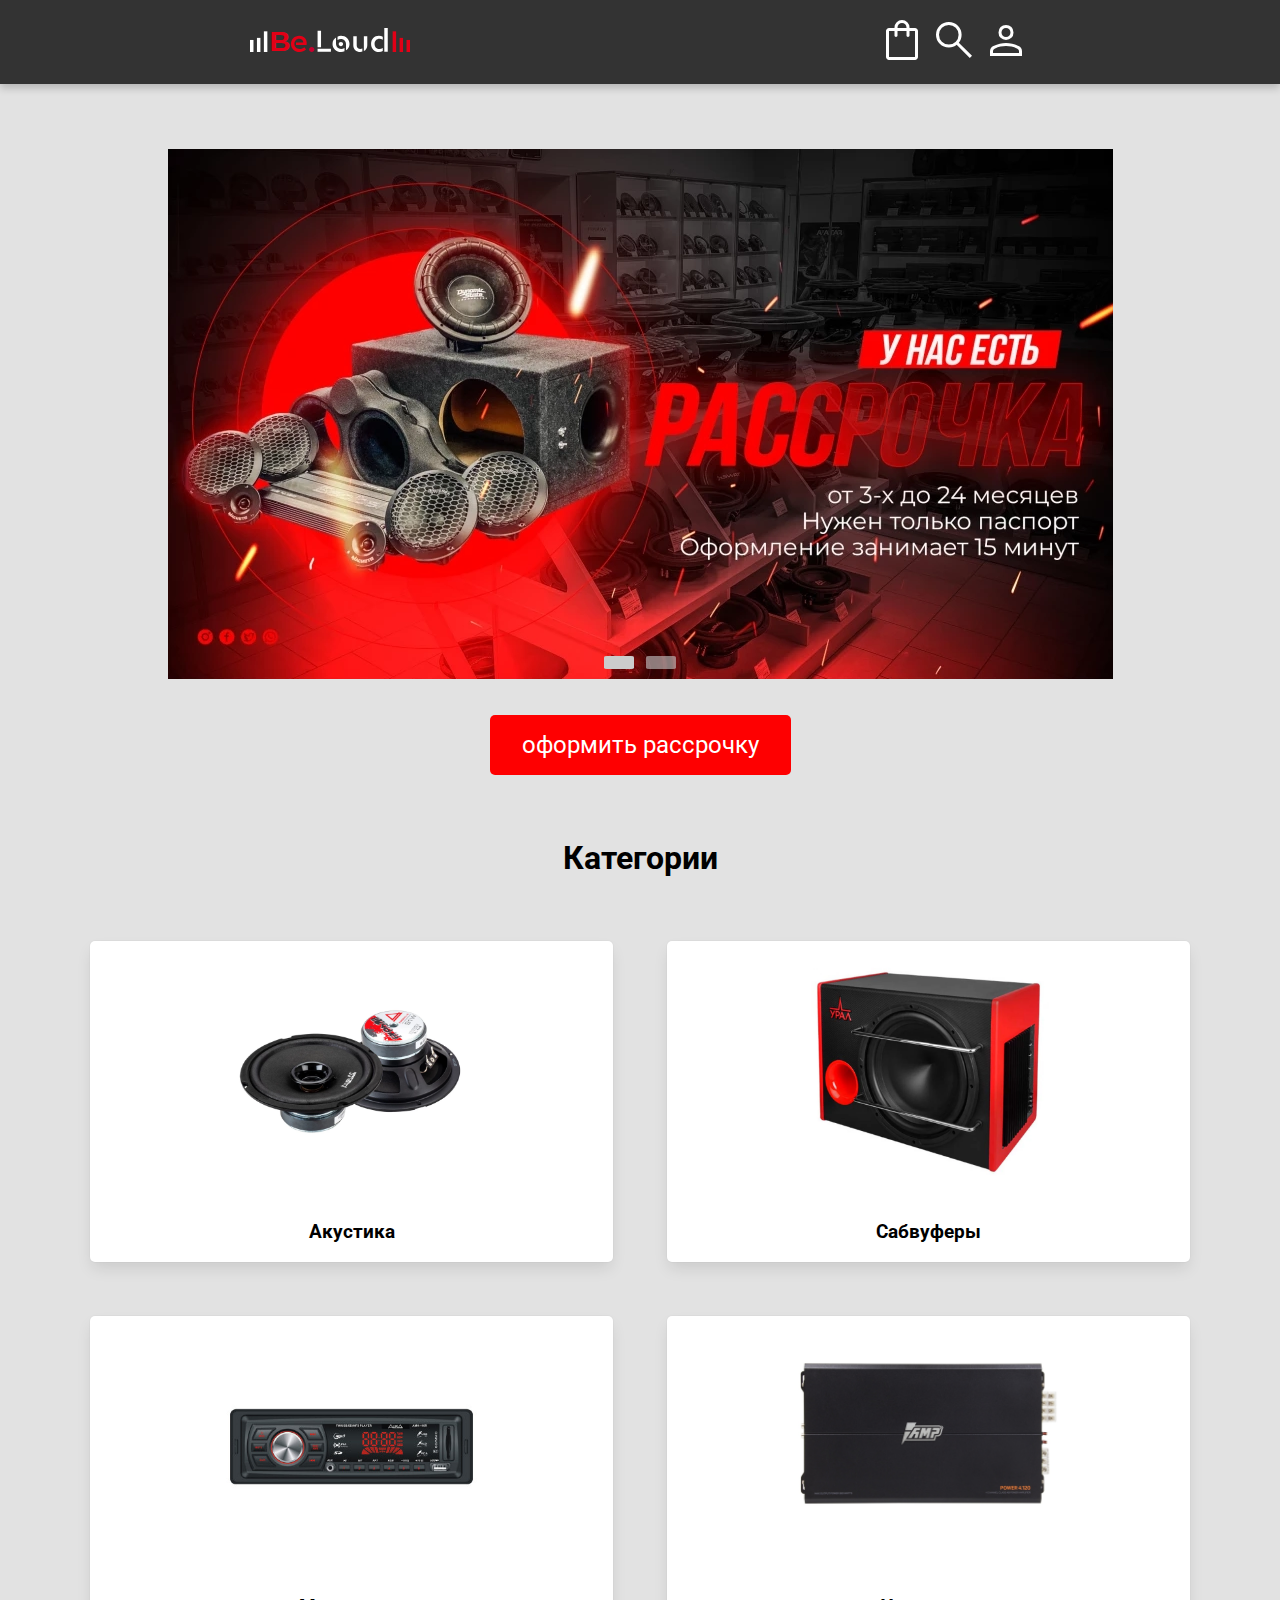
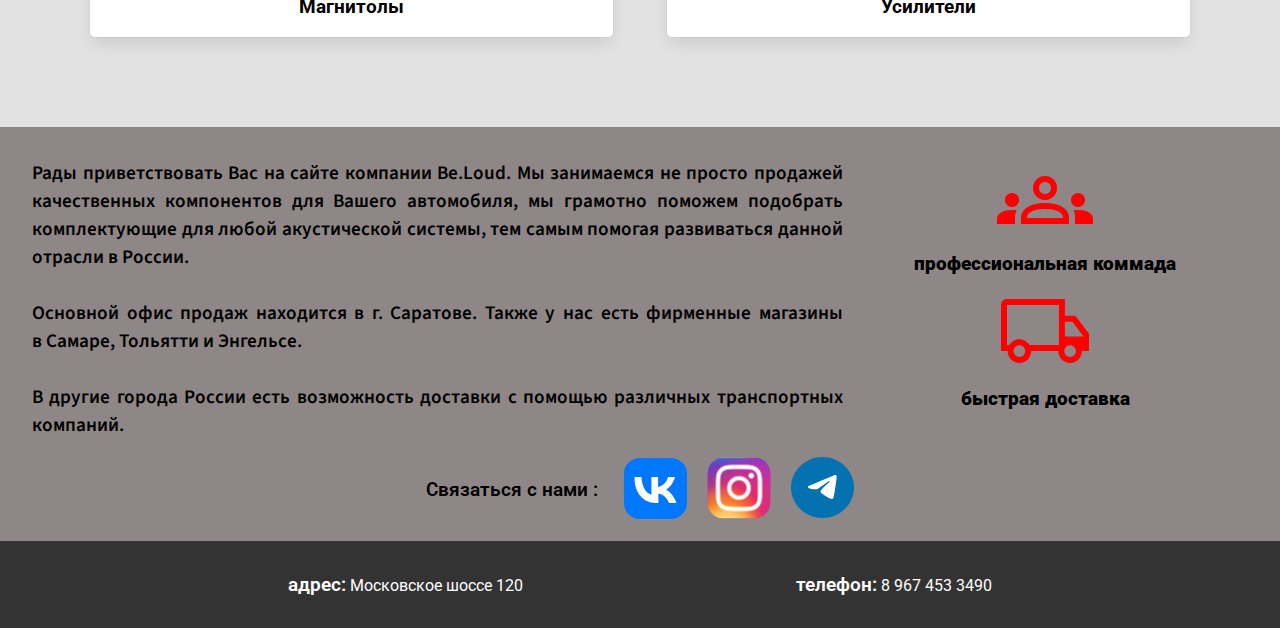
<file: index.html>
<!DOCTYPE html>
<html>
  <head>
    <title>Be.Loud</title>
    <meta name="viewport" content="width=device-width, initial-scale=1.0" />
    <link rel="preconnect" href="https://fonts.googleapis.com" />
    <link rel="preconnect" href="https://fonts.gstatic.com" crossorigin />
    <link href="https://fonts.googleapis.com/css2?family=Source+Sans+Pro&display=swap" rel="stylesheet">
    <link
      href="https://fonts.googleapis.com/css?family=Roboto&display=swap"
      rel="stylesheet"
    />

    <link rel="stylesheet" href="style.css" />
    <link rel="stylesheet" href="slider/slider.css" />
  </head>
  <body>
    <header>
      <a href="#"><img id="logo-pic" src="icons/stolen.svg" alt="" /></a>
      <nav>
        <ul>
          <li>
            <a href="#"><img class="ui" src="icons/cart icon.svg" alt="" /></a>
          </li>
          <li>
            <a href="#"
              ><img class="ui" src="icons/search icon.svg" alt=""
            /></a>
          </li>
          <li>
            <a href="pages/auth/auth.html"
              ><img class="ui" src="icons/user icon.svg" alt=""
            /></a>
          </li>
        </ul>
      </nav>
    </header>

    <main>
      <script src="slider/slider.js"></script>
      <section class="hero">
        <div class="slider-container">
          <img
            class="slider-img active"
            src="images/banner1-945x532.webp"
            alt="Image 1"
          />
          <img
            class="slider-img"
            src="images/banner2-945x532.webp"
            alt="Image 2"
          />

          <div class="slider-nav">
            <button class="slider-dot active" onclick="changeSlide(0)"></button>
            <button class="slider-dot" onclick="changeSlide(1)"></button>
          </div>
        </div>
        <a href="pages/auth/auth.html" class="cta-button">оформить рассрочку</a>
      </section>
      <h2 id="featured-products-header">Категории</h2>
      <section class="catalog">
        <a href="pages/audiosys.html">
          <div class="category1">
            <img src="images/product_391_0-800x800.webp" alt="" />
            <h3>Акустика</h3>
          </div>
        </a>
        <a href="pages/subwoofer.html">
          <div class="category6">
            <img src="images/product_3905_0-800x800.webp" alt="" />
            <h3>Сабвуферы</h3>
          </div>
        </a>
        <a href="pages/mafony.html">
          <div class="category2">
            <img src="images/product_2579_0-400x400.jpg" alt="" />
            <h3>Магнитолы</h3>
          </div>
        </a>
        <a href="pages/boosters.html">
          <div class="category3">
            <img src="images/lOe2Lt9OHec.jpg" alt="" />
            <h3>Усилители</h3>
          </div>
        </a>
      </section>
      <div class="article">
        <p id="about-company">
          Рады приветствовать Вас на&nbsp;сайте компании Be.Loud.
          Мы&nbsp;занимаемся не&nbsp;просто продажей качественных компонентов
          для Вашего автомобиля, мы&nbsp;грамотно поможем подобрать
          комплектующие для любой акустической системы, тем самым помогая
          развиваться данной отрасли в&nbsp;России.<br />
          <br />
          Основной офис продаж находится в&nbsp;г. Саратове. Также у&nbsp;нас
          есть фирменные магазины в&nbsp;Самаре, Тольятти и&nbsp;Энгельсе.<br />
          <br />
          В&nbsp;другие города России есть возможность доставки с&nbsp;помощью
          различных транспортных компаний.
        </p>
        <div class="icon-container">
          <img src="icons/big_team.svg" alt="" />
          <p><strong>профессиональная коммада</strong></p>
          <img src="icons/shipping.svg" alt="" />
          <p><strong>быстрая доставка</strong></p>
        </div>
      </div>
      <div class="links">
        <h3>Связаться с нами :</h3>
        <div class="link-container">
          <a href="#"><img src="icons/vk.svg" alt="" /></a>
          <a href="#"><img src="icons/ig.svg" alt="" /></a>
          <a href="#"><img src="icons/tg.svg" alt="" /></a>
        </div>
      </div>
    </main>

    <footer>
      <p><span class="important">адрес:</span> Московское шоссе 120</p>
      <p><span class="important">телефон:</span> 8 967 453 3490</p>
    </footer>
  </body>
</html>
</file>
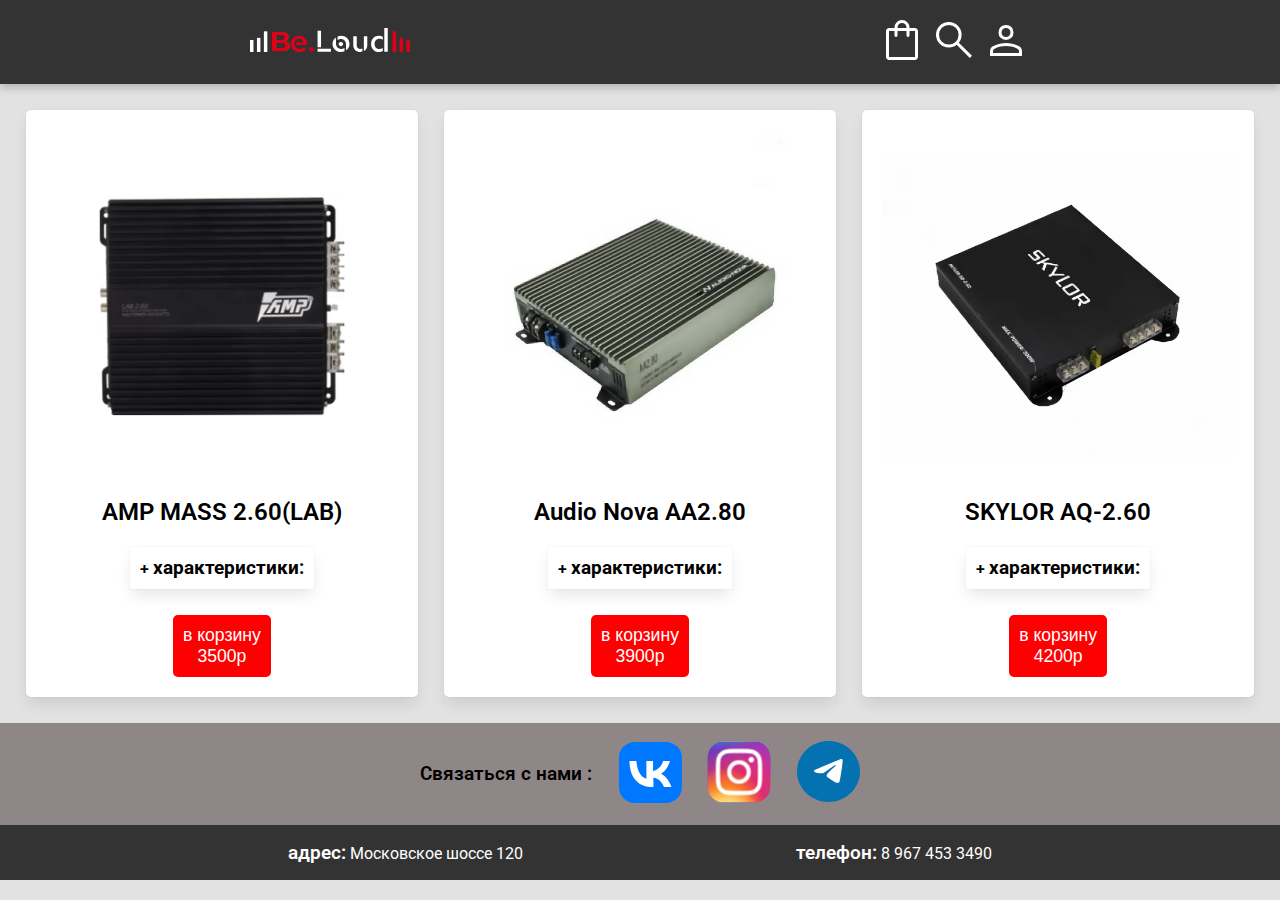
<file: pages/boosters.html>
<!DOCTYPE html>
<html lang="en">
  <head>
    <meta charset="UTF-8" />
    <meta http-equiv="X-UA-Compatible" content="IE=edge" />
    <meta name="viewport" content="width=device-width, initial-scale=1.0" />
    <link
      href="https://fonts.googleapis.com/css?family=Roboto&display=swap"
      rel="stylesheet"
    />
    <link rel="stylesheet" href="../catalog.css" />
    <link rel="stylesheet" href="../style.css" />
    <title>Усилители</title>
  </head>

  <body>
    <header>
      <a href="../index.html"
        ><img id="logo-pic" src="../icons/stolen.svg" alt=""
      /></a>
      <nav>
        <ul>
          <li>
            <a href="#"
              ><img class="ui" src="../icons/cart icon.svg" alt=""
            /></a>
          </li>
          <li>
            <a href="#"
              ><img class="ui" src="../icons/search icon.svg" alt=""
            /></a>
          </li>
          <li>
            <a href="../auth/auth.html"
              ><img class="ui" src="../icons/user icon.svg" alt=""
            /></a>
          </li>
        </ul>
      </nav>
    </header>

    <main>
      <div class="all-products">
        <div class="individual-card">
          <img src="../images/catalog/mass6-20.webp" alt="" />
          <div class="specs">
            <h2>AMP MASS 2.60(LAB)</h2>
            <details>
              <summary>
                <h3>характеристики:</h3>
              </summary>
              <ul>
                <li><strong>Производитель:</strong> AMP Group</li>
                <li><strong>RMS:</strong> 100</li>
                <li><strong>Класс:</strong> АВ</li>
                <li><strong>Кол-во каналов:</strong> 2</li>
              </ul>
            </details>
            <a href="#"
              ><button>
                <br />
                3500p
              </button></a
            >
          </div>
        </div>

        <div class="individual-card">
          <img src="../images/catalog/an-aa2-80.webp" alt="" />
          <div class="specs">
            <h2>Audio Nova AA2.80</h2>
            <details>
              <summary>
                <h3>характеристики:</h3>
              </summary>
              <ul>
                <li><strong>Производитель:</strong> Audio Nova</li>
                <li><strong>RMS:</strong> 80</li>
                <li><strong>Класс:</strong> АВ</li>
                <li><strong>Кол-во каналов:</strong> 2</li>
              </ul>
            </details>
            <a href="#"
              ><button>
                <br />
                3900p
              </button></a
            >
          </div>
        </div>

        <div class="individual-card">
          <img src="../images/catalog/skylor-aq-260.webp" alt="" />
          <div class="specs">
            <h2>SKYLOR AQ-2.60</h2>
            <details>
              <summary>
                <h3>характеристики:</h3>
              </summary>
              <ul>
                <li><strong>Производитель:</strong> SKYLOR</li>
                <li><strong>RMS:</strong> 100</li>
                <li><strong>Класс:</strong> АВ</li>
                <li><strong>Кол-во каналов:</strong> 2</li>
              </ul>
            </details>
            <a href="#"
              ><button>
                <br />
                4200p
              </button></a
            >
          </div>
        </div>
      </div>

      <div class="links">
        <h3>Связаться с нами :</h3>
        <a href="#"><img src="../icons/vk.svg" alt="" /></a>
        <a href="#"><img src="../icons/ig.svg" alt="" /></a>
        <a href="#"><img src="../icons/tg.svg" alt="" /></a>
      </div>
    </main>

    <footer>
      <p><span class="important">адрес:</span> Московское шоссе 120</p>
      <p><span class="important">телефон:</span> 8 967 453 3490</p>
    </footer>
  </body>
</html>
</file>
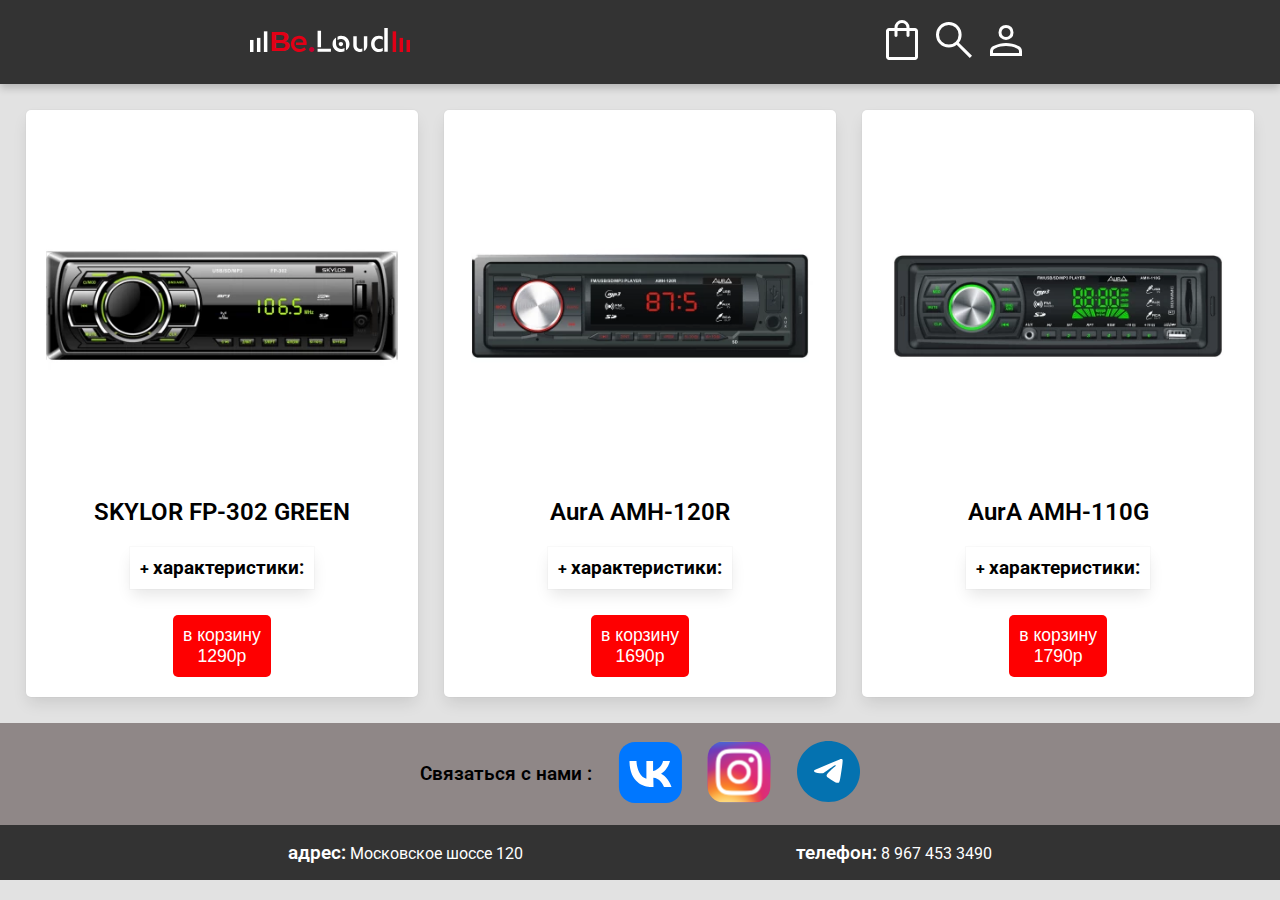
<file: pages/mafony.html>
<!DOCTYPE html>
<html lang="en">
  <head>
    <meta charset="UTF-8" />
    <meta http-equiv="X-UA-Compatible" content="IE=edge" />
    <meta name="viewport" content="width=device-width, initial-scale=1.0" />
    <link
      href="https://fonts.googleapis.com/css?family=Roboto&display=swap"
      rel="stylesheet"
    />
    <link rel="stylesheet" href="../style.css" />
    <link rel="stylesheet" href="../catalog.css" />
    <title>Магнитолы</title>
  </head>
  <body>
    <header>
      <a href="../index.html"
        ><img id="logo-pic" src="../icons/stolen.svg" alt=""
      /></a>
      <nav>
        <ul>
          <li>
            <a href="#"
              ><img class="ui" src="../icons/cart icon.svg" alt=""
            /></a>
          </li>
          <li>
            <a href="#"
              ><img class="ui" src="../icons/search icon.svg" alt=""
            /></a>
          </li>
          <li>
            <a href="../auth/auth.html"
              ><img class="ui" src="../icons/user icon.svg" alt=""
            /></a>
          </li>
        </ul>
      </nav>
    </header>

    <main>
      <div class="all-products">
        <div class="individual-card">
          <img src="../images/catalog/skylor-fp302.webp" alt="" />
          <div class="specs">
            <h2>SKYLOR FP-302 GREEN</h2>
            <details>
              <summary>
                <h3>характеристики:</h3>
              </summary>
              <ul>
                <li><strong>Производитель:</strong> SKYLOR</li>
                <li><strong>Типоразмер:</strong> 1din</li>
                <li>
                  <strong>Описание: </strong> USB/SD-проигрыватель с FM-радио
                  предназначен для воспроизведения мультимедиа.
                </li>
              </ul>
            </details>
            <a href="#">
              <button>
                <br />
                1290p
              </button>
            </a>
          </div>
        </div>

        <div class="individual-card">
          <img src="../images/catalog/AurA AMH-120R.webp" alt="" />
          <div class="specs">
            <h2>AurA AMH-120R</h2>
            <details>
              <summary>
                <h3>характеристики:</h3>
              </summary>
              <ul>
                <li><strong>Производитель:</strong> AurA</li>
                <li><strong>Типоразмер:</strong> 1 din</li>
                <li><strong>Кол-во RCA:</strong> 1</li>
                <li><strong>Габариты упаковки:</strong> 21/14/8</li>
                <li>
                  <strong>Описание: </strong> USB/SD-проигрыватель с FM-радио
                  предназначен для воспроизведения мультимедиа.
                </li>
              </ul>
            </details>
            <a href="#"
              ><button>
                <br />
                1690p
              </button></a
            >
          </div>
        </div>

        <div class="individual-card">
          <img src="../images/catalog/amh110g.webp" alt="" />
          <div class="specs">
            <h2>AurA AMH-110G</h2>
            <details>
              <summary>
                <h3>характеристики:</h3>
              </summary>
              <ul>
                <li><strong>Производитель:</strong> AurA</li>
                <li><strong>Габариты упаковки:</strong> 21/14/8</li>
                <li><strong>Кол-во RCA:</strong> 1</li>
                <li><strong>Типоразмер:</strong> 1 din</li>
                <li>
                  <strong>Описание: </strong> USB/SD-проигрыватель с FM-радио
                  предназначен для воспроизведения мультимедиа.
                </li>
              </ul>
            </details>
            <a href="#"><button><br> 1790p</button></a>
          </div>
        </div>
      </div>

      <div class="links">
        <h3>Связаться с нами :</h3>
        <a href="#"><img src="../icons/vk.svg" alt="" /></a>
        <a href="#"><img src="../icons/ig.svg" alt="" /></a>
        <a href="#"><img src="../icons/tg.svg" alt="" /></a>
      </div>
    </main>

    <footer>
      <p><span class="important">адрес:</span> Московское шоссе 120</p>
      <p><span class="important">телефон:</span> 8 967 453 3490</p>
    </footer>
  </body>
</html>
</file>
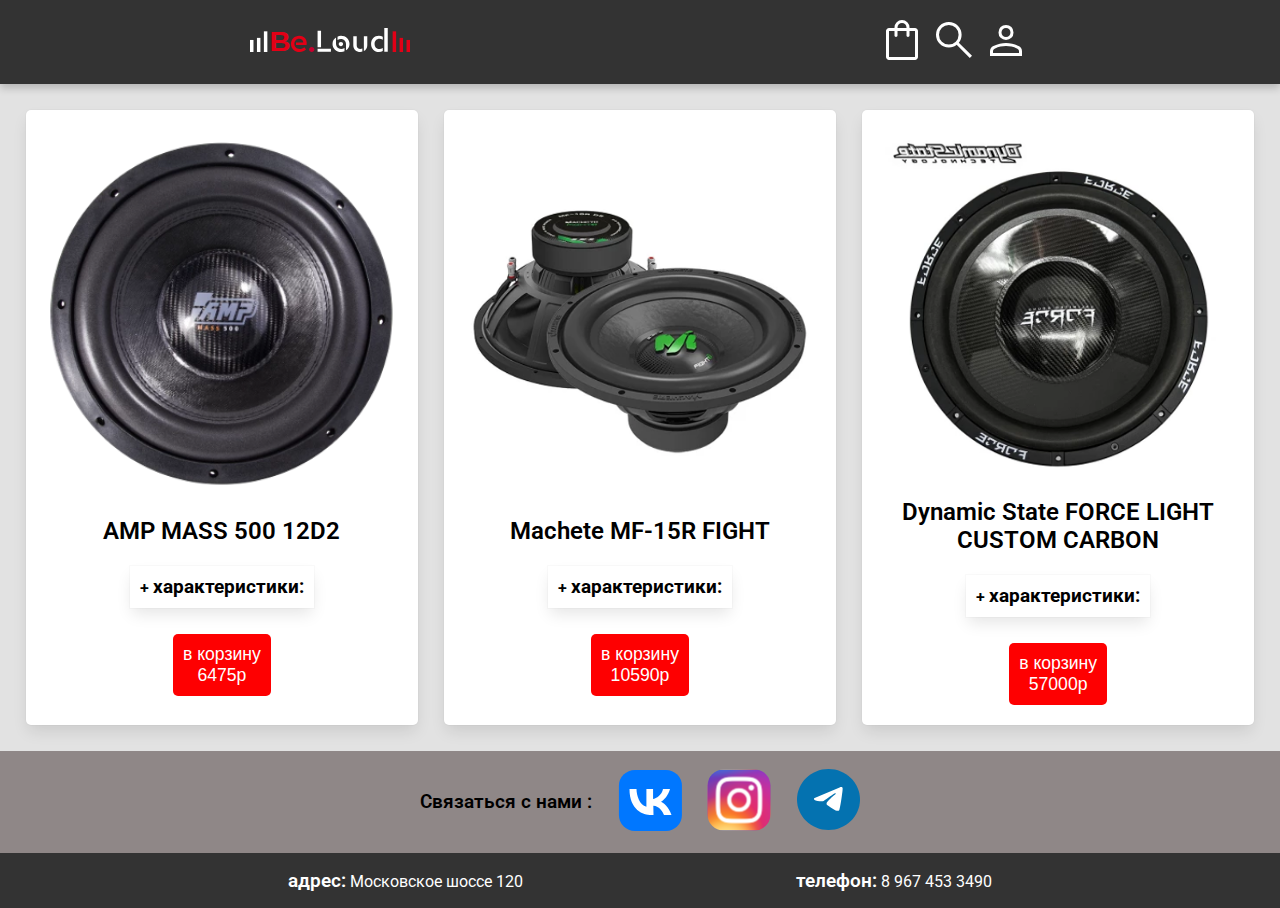
<file: pages/subwoofer.html>
<!DOCTYPE html>
<html lang="en">
  <head>
    <meta charset="UTF-8" />
    <meta http-equiv="X-UA-Compatible" content="IE=edge" />
    <meta name="viewport" content="width=device-width, initial-scale=1.0" />
    <link
      href="https://fonts.googleapis.com/css?family=Roboto&display=swap"
      rel="stylesheet"
    />
    <link rel="stylesheet" href="../style.css" />
    <link rel="stylesheet" href="../catalog.css" />
    <title>Сабфуверы</title>
  </head>
  <body>
    <header>
      <a href="../index.html"
        ><img id="logo-pic" src="../icons/stolen.svg" alt=""
      /></a>
      <nav>
        <ul>
          <li>
            <a href="#"
              ><img class="ui" src="../icons/cart icon.svg" alt=""
            /></a>
          </li>
          <li>
            <a href="#"
              ><img class="ui" src="../icons/search icon.svg" alt=""
            /></a>
          </li>
          <li>
            <a href="../auth/auth.html"
              ><img class="ui" src="../icons/user icon.svg" alt=""
            /></a>
          </li>
        </ul>
      </nav>
    </header>
    <main>
      <div class="all-products">
        <div class="individual-card">
          <img src="../images/catalog/amp mass.png" alt="" />
          <div class="specs">
            <h2>AMP MASS 500 12D2</h2>
            <details>
              <summary><h3>характеристики:</h3></summary>
              <ul>
                <li><strong>Производитель:</strong> AMP</li>
                <li><strong>RMS:</strong> 500</li>
                <li><strong>Диаметр катушки:</strong> 3</li>
                <li><strong>Материал магнита:</strong> феррит</li>
                <li><strong>Сопротивление:</strong> 2+2</li>
                <li><strong>Типоразмер:</strong> 12</li>
              </ul>
            </details>
            <a href="#"
              ><button>
                <br />
                6475р
              </button></a
            >
          </div>
        </div>

        <div class="individual-card">
          <img src="../images/catalog/machete.png" alt="" />
          <div class="specs">
            <h2>Machete MF-15R FIGHT</h2>
            <details>
              <summary><h3>характеристики:</h3></summary>
              <ul>
                <li><strong>Производитель:</strong> Alphard Group, LLC</li>
                <li><strong>RMS:</strong> 1200</li>
                <li><strong>Диаметр катушки:</strong> 3</li>
                <li><strong>Материал магнита:</strong> феррит</li>
                <li><strong>Сопротивление:</strong> 2+2</li>
                <li><strong>Типоразмер:</strong> 15</li>
              </ul>
            </details>
            <a href="#"
              ><button>
                <br />
                10590р
              </button></a
            >
          </div>
        </div>

        <div class="individual-card">
          <img src="../images/catalog/dscusctom.png" alt="" />
          <div class="specs">
            <h2>Dynamic State FORCE LIGHT CUSTOM CARBON</h2>
            <details>
              <summary><h3>характеристики:</h3></summary>
              <ul>
                <li><strong>Производитель:</strong> Dynamic state</li>
                <li><strong>RMS:</strong> 2500</li>
                <li><strong>Материал магнита:</strong> феррит</li>
                <li><strong>Сопротивление:</strong> 1+1</li>
                <li><strong>Типоразмер:</strong> 18</li>
              </ul>
            </details>
            <a href="#"
              ><button>
                <br />
                57000р
              </button></a
            >
          </div>
        </div>
      </div>

      <div class="links">
        <h3>Связаться с нами :</h3>
        <a href="#"><img src="../icons/vk.svg" alt="" /></a>
        <a href="#"><img src="../icons/ig.svg" alt="" /></a>
        <a href="#"><img src="../icons/tg.svg" alt="" /></a>
      </div>
    </main>
    <footer>
      <p><span class="important">адрес:</span> Московское шоссе 120</p>
      <p><span class="important">телефон:</span> 8 967 453 3490</p>
    </footer>
  </body>
</html>
</file>
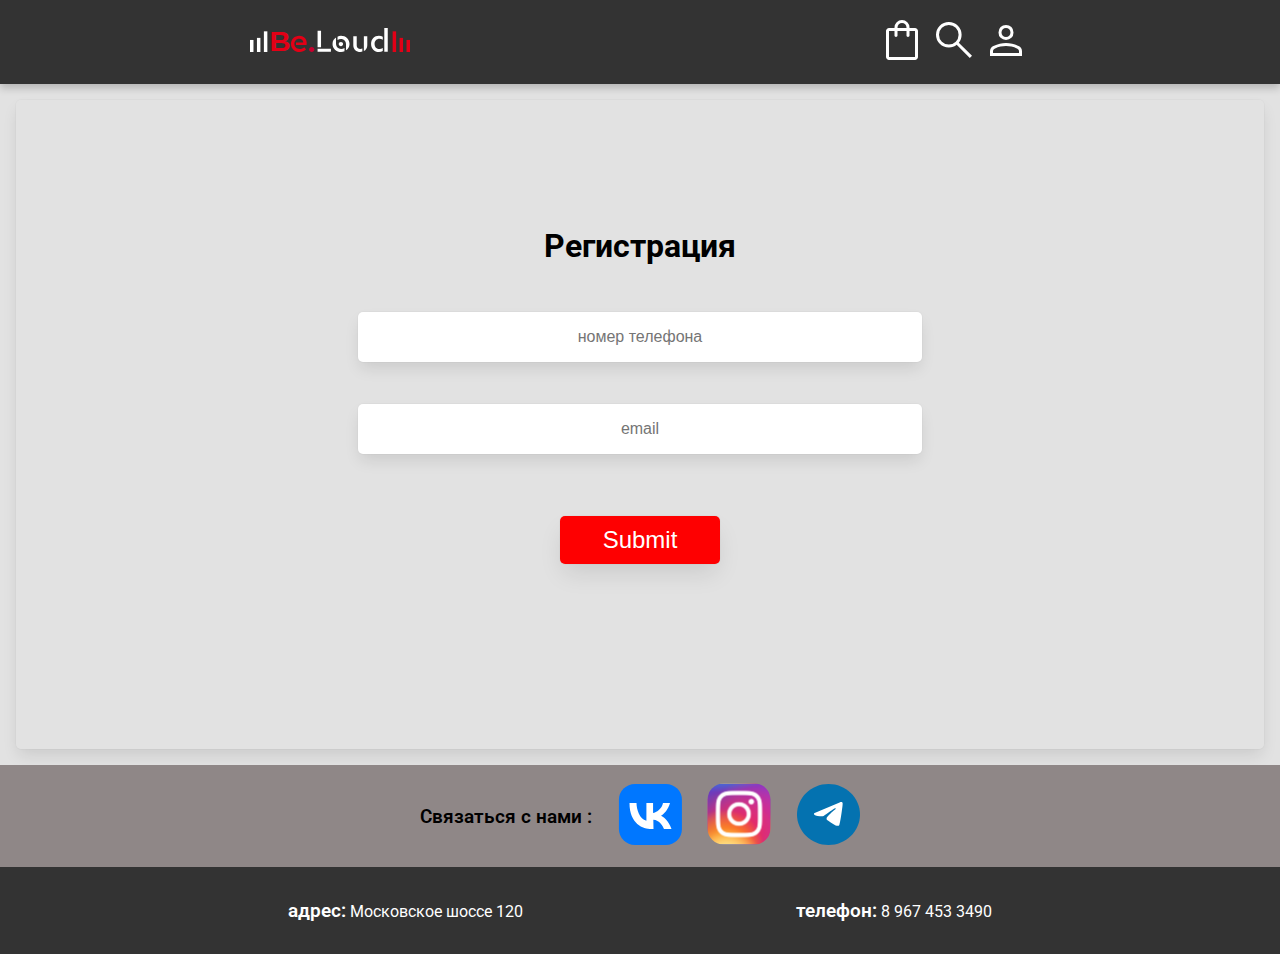
<file: pages/auth/auth.html>
<!DOCTYPE html>
<html lang="en">
  <head>
    <meta charset="UTF-8" />
    <meta http-equiv="X-UA-Compatible" content="IE=edge" />
    <meta name="viewport" content="width=device-width, initial-scale=1.0" />
    <link href="https://fonts.googleapis.com/css?family=Roboto&display=swap" rel="stylesheet">
    <link rel="stylesheet" href="../../style.css" />
    <link rel="stylesheet" href="auth.css" />
    <script src="form.js"></script>
    <title>Авторизация</title>
  </head>
  <body>
    <header>
      <a href="../../index.html"><img id="logo-pic" src="../../icons/stolen.svg" alt="" /></a>
      <nav>
        <ul>
          <li>
            <a href="#"><img class="ui" src="../../icons/cart icon.svg" alt="" /></a>
          </li>
          <li>
            <a href="#"
              ><img class="ui" src="../../icons/search icon.svg" alt=""
            /></a>
          </li>
          <li>
            <a href="pages/auth/auth.html"
              ><img class="ui" src="../../icons/user icon.svg" alt=""
            /></a>
          </li>
        </ul>
      </nav>
    </header>
    <main>
      <form onsubmit="showCustomAlert()">
        <h1>Регистрация</h1>
        <input
          required
          placeholder="номер телефона"
          inputmode="tel"
          type="tel"
          name="phone"
          id="phone"
          pattern="[+78][0-9]{9}"
        />
        <input
          required
          placeholder="email"
          inputmode="email"
          type="email"
          name="email"
          pattern="[a-z0-9._%+-]+@[a-z0-9.-]+\.[a-z]{2,4}$"
        />
        <input class="cta-button" id="submit-button" type="submit"/>
      </form>
      
      <div class="links">
        <h3>Связаться с нами :</h3>
        <a href="#"><img src="../../icons/vk.svg" alt="" /></a>
        <a href="#"><img src="../../icons/ig.svg" alt="" /></a>
        <a href="#"><img src="../../icons/tg.svg" alt="" /></a>
      </div>
    </main>
    <footer>
      <p><span class="important">адрес:</span> Московское шоссе 120</p>
      <p><span class="important">телефон:</span> 8 967 453 3490</p>
    </footer>
  </body>
</html>
</file>
<file: style.css>
:root {
  --buttons: #fe0001;
  --major-ui: #333;
  --extra-ui: #8f8787;
  --success: #0edd20;
  --default-shadow: 0 0.5em 1em -0.125em rgb(10 10 10 / 10%),
    0 0 0 1px rgb(10 10 10 / 2%);
}

body {
  font-family: "Roboto", sans-serif;
  font-size: 16px;
  margin: 0;
  padding: 0;
  background-color: #e2e2e2;
}

#logo {
  cursor: pointer;
}

#logo-pic {
  display: inline-block;
  width: 160px;
  max-height: 90px;
}

.article {
  display: grid;
  grid-template-columns: 1fr 0.5fr;
  grid-template-rows: 0.5fr;
  grid-column-gap: 0px;
  grid-row-gap: 0px;
  justify-content: center;
  justify-items: center;
  align-items: center;
  background-color: var(--extra-ui);
  padding: 2rem;
  padding-bottom: 0;
  font-size: 1.5rem;
  text-align: justify;
}

.article p {
  margin: 0;
  font-weight: 500;
}

#about-company {
  font-family:'Source Sans Pro', sans-serif;
  text-align: justify;
  vertical-align: bottom;
  font-size: 1.2rem;
  font-weight: 600;
}

.icon-container {
  display: flex;
  flex-direction: column;
  justify-content: space-evenly;
  align-items: center;
  width: 100%;
}

.icon-container p {
  margin: 40px;
  text-align: center;
  font-weight: 600;
  font-size: 1.2rem;
}

.icon-container p:last-child {
  margin-bottom: 0;
}

.icon-container img {
  scale: 2;
  /* margin: 1rem; */
}

header {
  background-color: var(--major-ui);
  color: #fff;
  display: flex;
  flex-direction: row;
  justify-content: space-around;
  align-items: center;
  padding: 1rem;
  box-shadow: 0 4px 8px 0 rgba(0, 0, 0, 0.2);
}

.ui {
  filter: invert(1);
}

nav {
  display: flex;
  justify-content: center;
}

nav ul {
  list-style-type: none;
  margin: 0;
  padding: 0;
}

nav li {
  display: inline-block;
}

.hero {
  display: flex;
  flex-direction: column;
  justify-content: center;
  align-items: center;
  padding: 10vw;
  padding-top: 5vw;
  padding-bottom: 5vw;
  text-align: center;
  background-image: url("https://images.unsplash.com/photo-1612390191367-8c1bfe94e7c2?ixid=[base64]%3D%3D&ixlib=rb-1.2.1&w=1000&q=80");
  background-repeat: no-repeat;
  background-size: cover;
}

.hero h2 {
  font-weight: 500;
  font-size: 3rem;
  margin-bottom: 2rem;
}

.cta-button {
  background-color: var(--buttons);
  color: #fff;
  display: inline-block;
  font-size: 1.5rem;
  margin-top: 4vh;
  padding: 1rem 2rem;
  border-radius: 5px 5px 5px 5px;
  text-decoration: none;
  cursor: pointer;
  transition: all 0.2s ease-in-out;
}

.cta-button:hover {
  background-color: #fff;
  color: var(--buttons);
}

.catalog {
  display: grid;
  grid-template-columns: repeat(2, 1fr);
  grid-template-rows: repeat(2, 1fr);
  grid-column-gap: 6vh;
  grid-row-gap: 6vh;
  padding: 0 10vh 10vh 10vh;
}

.catalog a {
  color: black;
  text-decoration: none;
  cursor: pointer;
}

.catalog div {
  display: flex;
  flex-direction: column;
  justify-content: center;
  align-items: center;
  width: 100%;
  background-color: #fff;
  height: auto !important;
  border-radius: 5px;
  box-shadow: var(--default-shadow);
  transition: all 0.2s ease-in-out;
}

#featured-products-header {
  margin-top: 0;
  margin-bottom: 5vw;
  font-size: 2rem;
  text-align: center;
}

.catalog div img {
  width: 50%;
  height: auto;
  display: block;
}

.links {
  display: flex;
  justify-content: center;
  align-items: center;
  background-color: var(--extra-ui);
  gap: 2vw;
  padding: 2vh;
}

.links h3 {
  white-space: nowrap;
  font-weight: 600;
  font-size: 1.2rem;
}

.link-container {
  display: flex;
  gap: 20px;
  align-items: center;
}

footer {
  display: flex;
  justify-content: space-evenly;
  align-items: center;
  background-color: var(--major-ui);
  color: white;
  padding: 1rem;
  font-size: 1rem;
}

.important {
  font-weight: 600;
  font-size: 1.2rem;
}

@media screen and (max-width: 768px) {
  body {
    font-size: 18px;
  }

  header ul > li:last-child {
    margin: 0;
  }

  header h1 {
    display: block;
  }

  .article {
    display: none;
  }

  .catalog {
    padding: 2rem;
    padding-top: 0;
  }

  .catalog div {
    height: 30vh;
    margin: 0;
  }
}

@media screen and (max-width: 510px) {
  body {
    font-size: 20px;
  }

  header {
    position: sticky;
    top: 0;
    z-index: 1;
    gap: 2vh;
    box-shadow: none;
  }

  .link-container {
    gap: 0;
  }

  .links h3 {
    white-space: pre-wrap;
  }

  .links img {
    scale: 0.7;
  }
  .catalog {
    display: flex;
    flex-direction: column;
    grid-row-gap: 2rem;
  }

  .catalog div {
    width: 100%;
  }

  footer {
    flex-direction: column;
  }

  footer p {
    margin: 2%;
  }

  .ui {
    scale: 0.8;
  }
}

@media screen and (max-width: 363px) {
  #logo-pic {
    width: 114px;
  }
}
</file>
<file: slider/slider.css>
.slider-container {
  position: relative;
  overflow: hidden;
}

.slider-container img {
  width: 100%;
  display: none;
}

.slider-container img.active {
  display: block;
}

.slider-nav {
  position: absolute;
  bottom: 10px;
  left: 50%;
  transform: translateX(-50%);
}

.slider-nav button {
  background-color: #ccc;
  border: none;
  color: #fff;
  padding: 8% 15px;
  margin: 0 4px;
  cursor: pointer;
  opacity: 0.6;
  border-radius: 10%;
}

.slider-nav button.active {
  opacity: 1;
}

@media screen and (max-width: 768px) {
  .slider-nav button {
    padding: 6% 15px;
  }
}

@media screen and (max-width: 510px) {
  .slider-nav button {
    padding: 2% 15px;
  }
}
</file>
<file: catalog.css>
* {
  margin: 0;
  padding: 0;
}

.all-products2 {
  display: flex;
  flex-direction: column;
  align-items: center;
  padding: 2vw;
  padding-top: calc(2vw - 2rem);
  padding-bottom: calc(2vw - 2rem);
}

.all-products {
  display: grid;
  grid-template-columns: repeat(3, 1fr);
  grid-template-rows: .5fr;
  grid-column-gap: 2vw;
  grid-row-gap: 2vw;
  align-items: stretch;
  overflow: scroll;
  padding: 2vw;
}

.individual-card {
  display: flex;
  flex-direction: column;
  align-items: center;
  justify-content: space-evenly;
  background-color: #fff;
  border-radius: 5px 5px 5px 5px;
  box-shadow: var(--default-shadow);
  padding: 20px;
}

.individual-card img {
  width: 100%;
  height: auto;
}

.individual-card h2 {
  margin: auto;
  display: inline-block;
  text-align: center;
  margin: 1rem 0 1rem 0;
  font-weight: 600;
}

.individual-card ul {
  display: inline-block;
  list-style: none;
  font-size: 1.2rem;
}

.individual-card ul > li {
  margin-bottom: 5px;
}

.specs {
  display: flex;
  justify-content: center;
  flex-direction: column;
  align-items: center;
}

.specs button {
  margin-top: 1rem;
  box-sizing: border-box;
  border: 0px;
  color: #fff;
  background-color: var(--buttons);
  border-radius: 5px;
  padding: 10px;
  text-decoration: none;
  font-size: 1.1rem;
  cursor: pointer;
}

summary {
  margin-bottom: 5px;
  text-align: center;
  cursor: pointer;
  padding: 10px;
  box-shadow: var(--default-shadow);
} 

details {
  /* box-shadow: var(--default-shadow); */
  border-radius: 5px;
  padding: 5px;
}

summary > h3 {
  display: inline;
}

summary::marker {
  font-weight: 600;
  content: "+ ";
}

.specs button::before {
  content: "в корзину";
}

@media screen and (max-width: 768px) {

  .all-products {
    display: flex;
    flex-direction: column;
    align-items: center;
  }

  .individual-card {
    display: grid;
    grid-template-columns: 0.5fr 1fr;
    grid-template-rows: 1fr;
    grid-column-gap: 0px;
    grid-row-gap: 0px;
    align-items: center;
    justify-items: center;
    padding: 2rem;
    width: 80vw;
    height: auto;
    font-size: 20px;
    background-color: #fff;
    border-radius: 5px;
    box-shadow: var(--default-shadow);
  }

  .individual-card ul {
    font-size: 16px;
  }
}

@media screen and (max-width: 510px) {
  .individual-card {
    display: flex;
    flex-direction: column;
    justify-content: center;
    align-items: center;
    padding: 5%;
  }
}
</file>
<file: pages/auth/auth.css>
form {
  display: flex;
  flex-direction: column;
  justify-content: center;
  align-items: center;
  height: 65vh;
  margin: 1rem;
  padding: 0 4rem 4rem 4rem;
  gap: 10px;
  box-shadow: var(--default-shadow);
  border-radius: 5px 5px 5px 5px;
}

form h1 {
  text-align: center;
}

input {
  display: inline-block;
  margin: 1rem;
  width: 50%;
  height: 3rem;
  text-align: center;
  font-size: 1rem;
  border: solid 0 var(--extra-ui);
  border-radius: 5px 5px 5px 5px;
  box-shadow: var(--default-shadow);
}

[type="submit"] {
  width: 160px;
  height: auto;
}

#submit-button {
  font-size: 1.5rem;
  padding: 10px 0 10px 0;
}

.popup-banner {
  margin-top: 1rem;
  padding: 10px 15px 10px 15px;
  background-color: var(--success);
  color: #000;
  border-radius: 15px;
  text-align: center;
  font-family: 'Roboto', sans-serif;
  font-weight: 500;
  font-size: 1.5rem;
  z-index: 3;
}

@media screen and (max-width: 768px) {
  #submit-button {
    margin-top: 2vh;
    font-size: 1.2rem;
  }
  input {
    width: 100%;
  }
}
</file>
